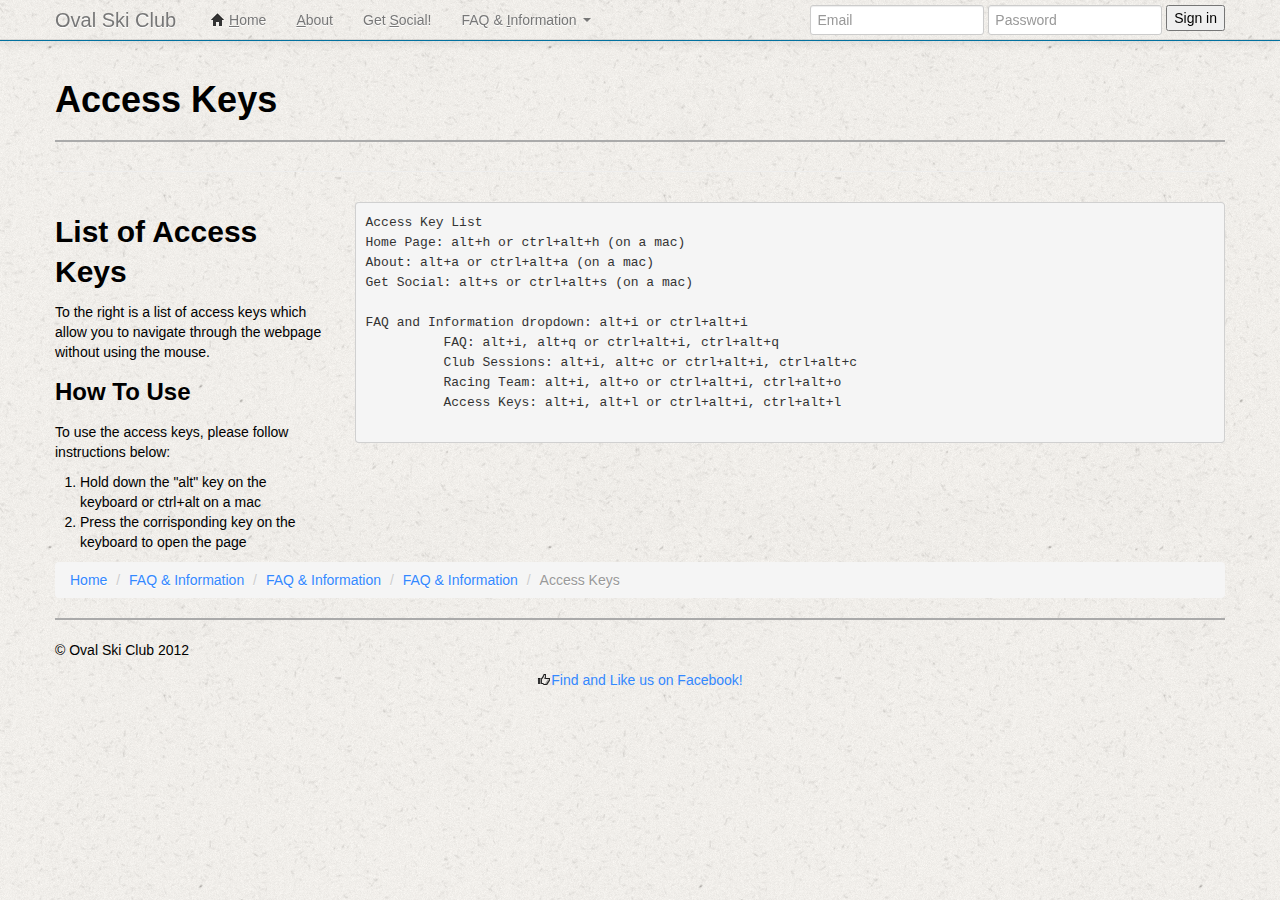
<file: accesskeyinfo.html>
<!DOCTYPE html>
<html lang="en">
  <head>
    <meta charset="utf-8">
    <title>Oval Ski CLub | Access Keys</title>
    <meta name="viewport" content="width=device-width, initial-scale=1.0">
    <meta name="description" content="">
    <meta name="author" content="">

      <!-- this imports my custom css file and sets the padding of the body section -->
    <link href="mycustomcss.css" rel="stylesheet">
    <style type="text/css">
      body {
        padding-top: 60px;
        padding-bottom: 40px;
      }
    </style>
    <link href="assets/css/bootstrap-responsive.css" rel="stylesheet">

    <!-- Le HTML5 shim, for IE6-8 support of HTML5 elements -->
    <!--[if lt IE 9]>
      <script src="http://html5shim.googlecode.com/svn/trunk/html5.js"></script>
    <![endif]-->

    <!-- Le fav and touch icons -->
    <link rel="icon" type="image/ico" href="assets/ico/favicon.ico">
    <link rel="apple-touch-icon-precomposed" sizes="144x144" href="assets/ico/apple-touch-icon-144-precomposed.png">
    <link rel="apple-touch-icon-precomposed" sizes="114x114" href="assets/ico/apple-touch-icon-114-precomposed.png">
    <link rel="apple-touch-icon-precomposed" sizes="72x72" href="assets/ico/apple-touch-icon-72-precomposed.png">
    <link rel="apple-touch-icon-precomposed" href="assets/ico/apple-touch-icon-57-precomposed.png">
  </head>

  <body>
 <!-- this is my code for the navbar it contains all the links and information needed to navigate through the page -->
    <div class="navbar navbar-fixed-top">
      <div class="navbar-inner">
        <div class="container">
          <a class="btn btn-navbar" data-toggle="collapse" data-target=".nav-collapse">
            <span class="icon-bar"></span>
            <span class="icon-bar"></span>
            <span class="icon-bar"></span>
          </a>
          <a class="brand" href="index.html" title="Return to Home Page">Oval Ski Club</a>
          <div class="nav-collapse collapse">
            <ul class="nav">
              <li><a href="index.html" title="Home Page" accesskey="h"> <i class="icon-home icon-inverse"></i> <em>H</em>ome</a></li>
              <li><a href="about.html" title="About Us" accesskey="a"><em>A</em>bout</a></li>
            <!--<li><a href="contact.html" accesskey="1" title="Contact Us" >Get In Touch!</a></li> -->
              <li><a href="club_holiday.html" title="Social Events & Club Holiday" accesskey="s">Get <em>S</em>ocial!</a></li>
              </li>
               <li class="dropdown">
                <a  href="#" class="dropdown-toggle" data-toggle="dropdown" accesskey="i" title="FAQ & Information">FAQ & <em>I</em>nformation <b class="caret"></b></a>
                <ul class="dropdown-menu">
                  <li><a href="faq.html" title="FAQ Page" accesskey="q" >FA<em>Q</em>s</a></li>
                  <li><a href="clubsessions.html" title="Information on the sessions we run!" accesskey="c"><em>C</em>lub Sessions</a></li>
                  <li><a href="racingteam.html" title="Our superb racing team!" accesskey="o"><em>O</em>ur Racing Team</a></li>
                  <li class="divider"></li>
                  <li class="active"><a href="accesskeyinfo.html" title="Information on how to use access keys" accesskey="l"><em>L</em>ist of Access Keys</a></li>
                  </ul>
            </ul>
          <form class="navbar-form pull-right" action="index.html">
              <input class="span2" type="text" title="Please Enter Your Email Address" placeholder="Email">
              <input class="span2" type="password" title="Please Enter Your Password" placeholder="Password">
              <button <input type="submit" value="Submit" title="Sign In">Sign in</button>
            </form>
          </div><!--/.nav-collapse -->
        </div>
      </div>
    </div>

    <div class="container">
                
     
   

<div class="page-header">
	    <h1>Access Keys</h1>
      <hr>
    </div>
    

<!-- this section of code declares a document section to display the list of access keys for use on the page -->
		<div id="head-section" class="row">
			<div class="span3">
		    <h2>List of Access Keys</h2>
		    <p>To the right is a list of access keys which allow you to navigate through the webpage without using the mouse.</p>

				<h3>How To Use</h3>
		    <p>To use the access keys, please follow instructions below:</p>
		    	<ol>
		    		<li>Hold down the "alt" key on the keyboard or ctrl+alt on a mac</li>
		    		<li>Press the corrisponding key on the keyboard to open the page</li>
		    		
		    	</ol>
		   
		  </div><!-- .span -->
		  <div class="span9">
	<pre>Access Key List
Home Page: alt+h or ctrl+alt+h (on a mac)
About: alt+a or ctrl+alt+a (on a mac)
Get Social: alt+s or ctrl+alt+s (on a mac)

FAQ and Information dropdown: alt+i or ctrl+alt+i
          FAQ: alt+i, alt+q or ctrl+alt+i, ctrl+alt+q
          Club Sessions: alt+i, alt+c or ctrl+alt+i, ctrl+alt+c
          Racing Team: alt+i, alt+o or ctrl+alt+i, ctrl+alt+o
          Access Keys: alt+i, alt+l or ctrl+alt+i, ctrl+alt+l

</pre>

	




          </div>
      </div>

        <ul class="breadcrumb">
          <li><a href="index.html" title="Return to Home Page">Home</a> <span class="divider">/</span></li>
          <li class="disabled"><a href="faq.html">FAQ & Information</a> <span class="divider">/</span></li>
          <li class="disabled"><a href="clubsessions.html">FAQ & Information</a> <span class="divider">/</span></li>
          <li class="disabled"><a href="racinteam.html">FAQ & Information</a> <span class="divider">/</span></li>
          <li class="active">Access Keys</li>
      </ul>

      <hr>

      <!-- this places a footer at the bottom of the page, it contains the "Copyright" and the Connect to facebook link -->
       <footer>
       <p>&copy; Oval Ski Club 2012 &nbsp<center><i class="icon-thumbs-up"></i><a href="http://www.facebook.com/group.php?gid=2256597544">Find and Like us on Facebook!</center></a></p>
      </footer>

    </div> <!-- /container -->

    <!-- Le javascript
    ================================================== -->
    <!-- Placed at the end of the document so the pages load faster -->
   <script text/javascript src="assets/js/jquery-1.8.2.min.js"></script>
    <script text/javascript src="assets/js/bootstrap.min.js"></script>

  </body>
</html>
</file>
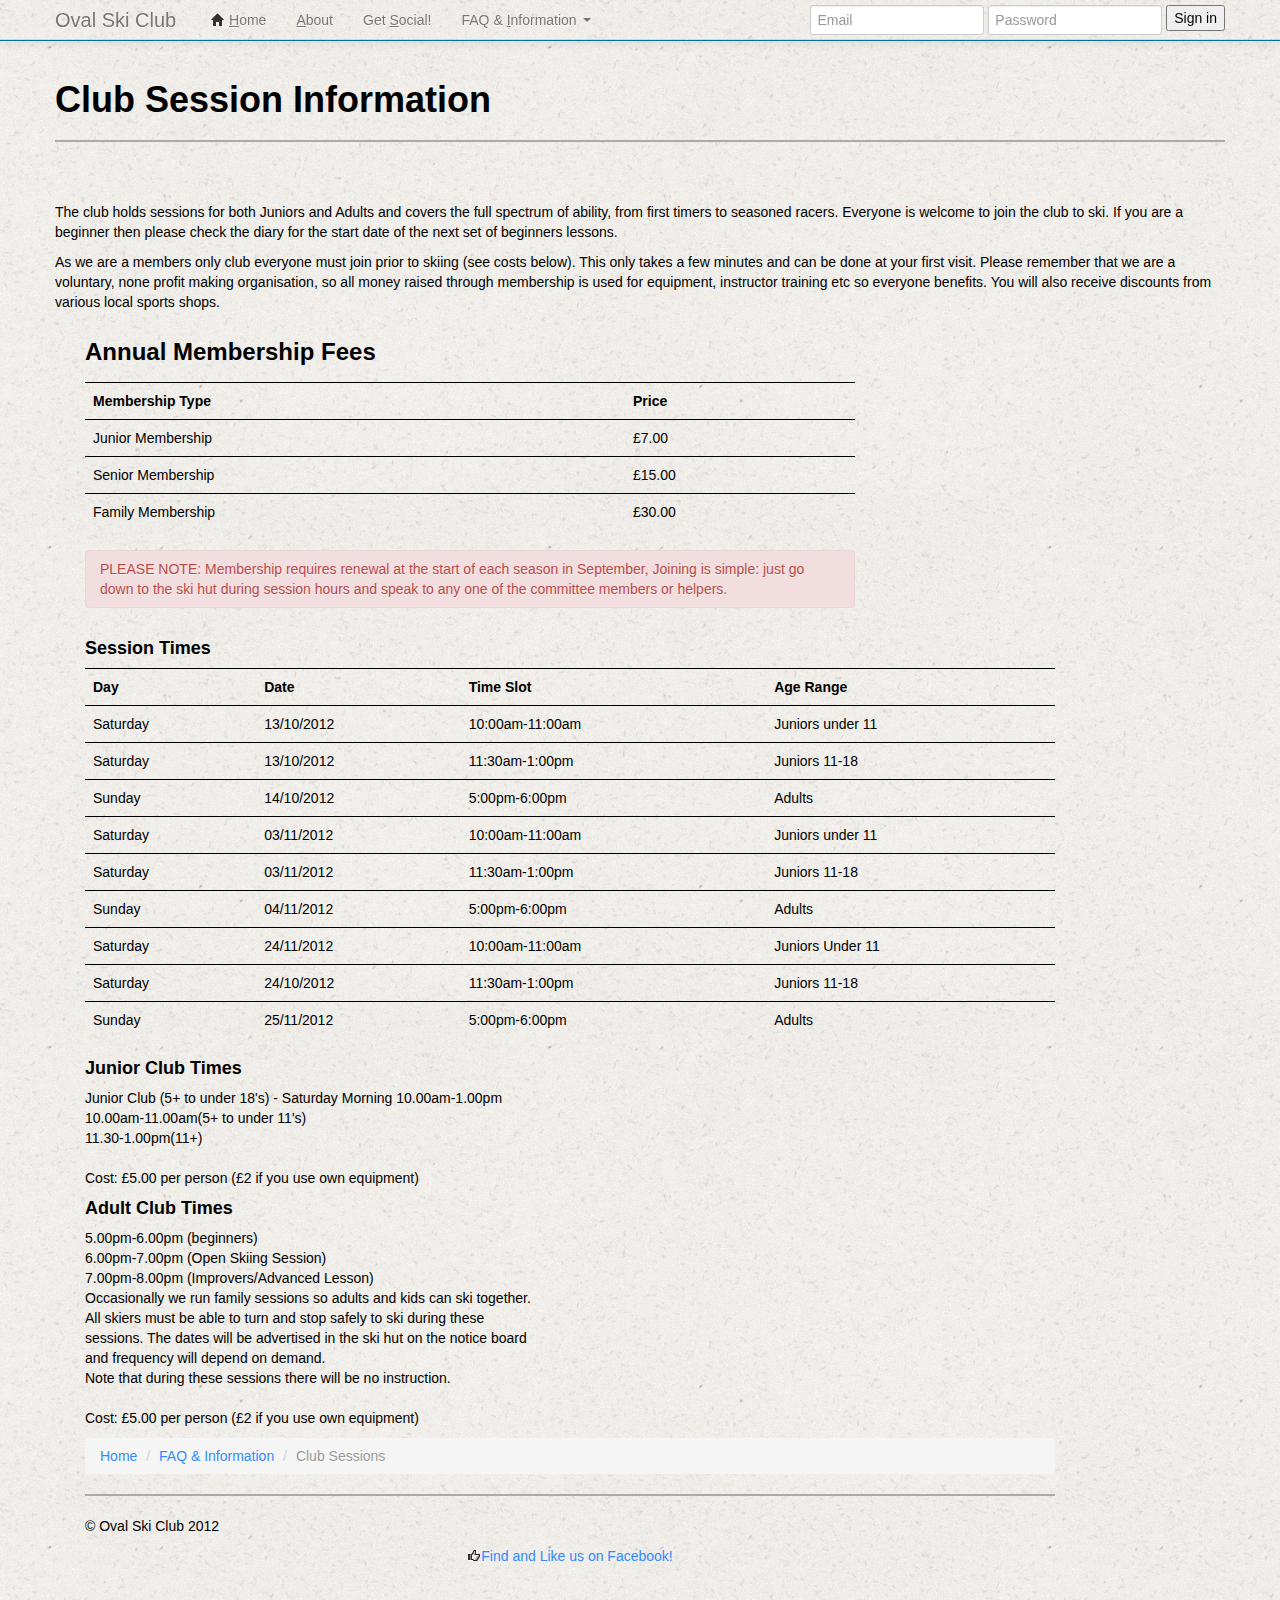
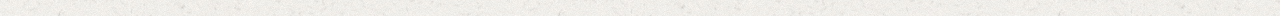
<file: clubsessions.html>
<!DOCTYPE html>
<html lang="en">
  <head>
    <meta charset="utf-8">
    <title>Oval Ski Club | Club Sessions</title>
    <meta name="viewport" content="width=device-width, initial-scale=1.0">
    <meta name="description" content="">
    <meta name="author" content="">

     <!-- this imports my custom css file and sets the padding of the body section -->
    <link href="mycustomcss.css" rel="stylesheet">
    <style type="text/css">
      body {
        padding-top: 60px;
        padding-bottom: 40px;
      }
    </style>
    <link href="assets/css/bootstrap-responsive.css" rel="stylesheet">

    <!-- Le HTML5 shim, for IE6-8 support of HTML5 elements -->
    <!--[if lt IE 9]>
      <script src="http://html5shim.googlecode.com/svn/trunk/html5.js"></script>
    <![endif]-->

    <!-- Le fav and touch icons -->
    <link rel="icon" type="image/ico" href="assets/ico/favicon.ico">
    <link rel="apple-touch-icon-precomposed" sizes="144x144" href="assets/ico/apple-touch-icon-144-precomposed.png">
    <link rel="apple-touch-icon-precomposed" sizes="114x114" href="assets/ico/apple-touch-icon-114-precomposed.png">
    <link rel="apple-touch-icon-precomposed" sizes="72x72" href="assets/ico/apple-touch-icon-72-precomposed.png">
    <link rel="apple-touch-icon-precomposed" href="assets/ico/apple-touch-icon-57-precomposed.png">
  </head>

  <body>
 <!-- this is my code for the navbar it contains all the links and information needed to navigate through the page -->
    <div class="navbar navbar-fixed-top">
      <div class="navbar-inner">
        <div class="container">
          <a class="btn btn-navbar" data-toggle="collapse" data-target=".nav-collapse">
            <span class="icon-bar"></span>
            <span class="icon-bar"></span>
            <span class="icon-bar"></span>
          </a>
          <a class="brand" href="index.html" title="Return to Home Page">Oval Ski Club</a>
          <div class="nav-collapse collapse">
            <ul class="nav">
              <li><a href="index.html" title="Home Page" accesskey="h"> <i class="icon-home icon-inversed"></i> <em>H</em>ome</a></li>
              <li><a href="about.html" title="About Us" accesskey="a"><em>A</em>bout</a></li>
           <!--<li><a href="contact.html" accesskey="1" title="Contact Us" >Get In Touch!</a></li> -->
              <li><a href="club_holiday.html" title="Social Events & Club Holiday" accesskey="s">Get <em>S</em>ocial!</a></li>
              </li>
               <li class="dropdown">
                <a  href="#" class="dropdown-toggle" data-toggle="dropdown" accesskey="i" title="FAQ & Information">FAQ & <em>I</em>nformation <b class="caret"></b></a>
                <ul class="dropdown-menu">
                  <li><a href="faq.html" title="FAQ Page" accesskey="q" >FA<em>Q</em>s</a></li>
                  <li class="active"><a href="clubsessions.html" title="Information about the sessions we run!" accesskey="c"><em>C</em>lub Sessions</a></li>
                  <li><a href="racingteam.html" title="Our superb racing team!" accesskey="o"><em>O</em>ur Racing Team</a></li>
                  <li class="divider"></li>
                  <li><a href="accesskeyinfo.html" title="Information on how to use access keys" title="" accesskey="l"><em>L</em>ist of Access Keys</a></li>
                  </ul>
            </ul>
            <form class="navbar-form pull-right" action="index.html">
              <input class="span2" type="text" title="Please Enter Your Email Address" placeholder="Email">
              <input class="span2" type="password" title="please Enter Your Password" placeholder="Password">
              <button <input type="submit" value="Submit" title="Sign In">Sign in</button>
            </form>
          </div><!--/.nav-collapse -->
        </div>
      </div>
    </div>


    <div class="container">
      
     <!-- Page Header -->
      <div class="container">
    <div class="page-header">
      <h1>Club Session Information</h1>
      <hr>
    </div>
    <p>The club holds sessions for both Juniors and Adults and covers the full spectrum of ability, from first timers to seasoned racers.
       Everyone is welcome to join the club to ski. If you are a beginner then please check the diary for the start date of the next set of beginners lessons.</p>

       <p>As we are a members only club everyone must join prior to skiing (see costs below). This only takes a few minutes and can be done at your first visit. Please remember that we are a voluntary, none profit making organisation, so all money raised through membership is used for equipment, instructor training etc so everyone benefits. You will also receive discounts from various local sports shops.</p>
             
        </div>
        <!-- this declares my hover style table for display of membership prices -->
        <div class="span8">
          <h3>Annual Membership Fees</h3>
          <table class="table table-hover" title="Our Membership Prices">

             <tr>
          <th>Membership Type</th>
          <th>Price</th>
          
        </tr>

            <tr>
              <td>Junior Membership</td>
              <td>£7.00</td>


              </tr>
            <tr>
              <td>Senior Membership</td>
              <td>£15.00</td>
              </tr>
            <tr>
              <td>Family Membership</td>
              <td>£30.00</td>


              </tr>

            </table>
             <p class="alert alert-error">PLEASE NOTE: Membership requires renewal at the start of each season in September, Joining is simple: just go down to the ski hut during session hours and speak to any one of the committee members or helpers.</p>

            <p>

       </div>
       <!-- this declares my hover table for session times and dates -->
        <div class="span10">
          <h4>Session Times</h4>

          <table class="table table-hover" title="Session times and days">
                 <tr>
          <th>Day</th>
          <th>Date</th>
          <th>Time Slot</th>
          <th>Age Range</th>
          
        </tr>
            <tr>
             <td>Saturday</td>
             <td>13/10/2012</td>
             <td>10:00am-11:00am</td>
             <td>Juniors under 11</td>
            </tr>
            <tr>
             <td>Saturday</td>
             <td>13/10/2012</td>
             <td>11:30am-1:00pm</td>
             <td>Juniors 11-18</td>
            </tr>
            <tr>
             <td>Sunday</td>
             <td>14/10/2012</td>
             <td>5:00pm-6:00pm</td>
             <td>Adults</td>
            </tr>
            <tr>
             <td>Saturday</td>
             <td>03/11/2012</td>
             <td>10:00am-11:00am</td>
             <td>Juniors under 11</td>
            </tr>
            <tr>
             <td>Saturday</td>
             <td>03/11/2012</td>
             <td>11:30am-1:00pm</td>
             <td>Juniors 11-18</td>
            </tr>
            <tr>
             <td>Sunday</td>
             <td>04/11/2012</td>
             <td>5:00pm-6:00pm</td>
             <td>Adults</td>
            </tr>
            <tr>
             <td>Saturday</td>
             <td>24/11/2012</td>
             <td>10:00am-11:00am</td>
             <td>Juniors Under 11</td>
            </tr>
            <tr>
             <td>Saturday</td>
             <td>24/10/2012</td>
             <td>11:30am-1:00pm</td>
             <td>Juniors 11-18</td>
            </tr>
            <tr>
             <td>Sunday</td>
             <td>25/11/2012</td>
             <td>5:00pm-6:00pm</td>
            <td>Adults</td>
          </tr>
        </table> 
      </p>
         <h4>Junior Club Times</h4>
       <p>Junior Club (5+ to under 18's) - Saturday Morning 10.00am-1.00pm<br>
        10.00am-11.00am(5+ to under 11's)<br>
        11.30-1.00pm(11+)<br>
        <br>
        Cost: £5.00 per person (£2 if you use own equipment)</p>

        <h4>Adult Club Times</h4>
       <p>5.00pm-6.00pm (beginners)<br>
        6.00pm-7.00pm (Open Skiing Session)<br>
        7.00pm-8.00pm (Improvers/Advanced Lesson)<br>
        Occasionally we run family sessions so adults and kids can ski together.<br>
        All skiers must be able to turn and stop safely to ski during these<br>
        sessions. The dates will be advertised in the ski hut on the notice board<br>
        and frequency will depend on demand.<br>
        Note that during these sessions there will be no instruction.<br>
        <br>
        Cost: £5.00 per person (£2 if you use own equipment)</p>
          
         <ul class="breadcrumb">
          <li><a href="index.html" title="Return to Home Page">Home</a> <span class="divider">/</span></li>
          <li class="disabled"><a href="faq.html">FAQ & Information</a> <span class="divider">/</span></li>
          <li class="active">Club Sessions</li>
        </ul>





      <hr>

        <!-- this places a footer at the bottom of the page, it contains the "Copyright" and the Connect to facebook link -->
        <footer>
        <p>&copy; Oval Ski Club 2012 &nbsp<center><i class="icon-thumbs-up"></i><a href="http://www.facebook.com/group.php?gid=2256597544">Find and Like us on Facebook!</center></a></p>
      </footer>


    
  </div>
</div>


    <!-- Le javascript
    ================================================== -->
    <!-- Placed at the end of the document so the pages load faster -->
    <!-- added new jquery files to allow for JS actions -->
    <script text/javascript src="assets/js/jquery-1.8.2.min.js"></script>
    <script text/javascript src="assets/js/bootstrap.min.js"></script>


     
 

  </body>
</html>
</file>
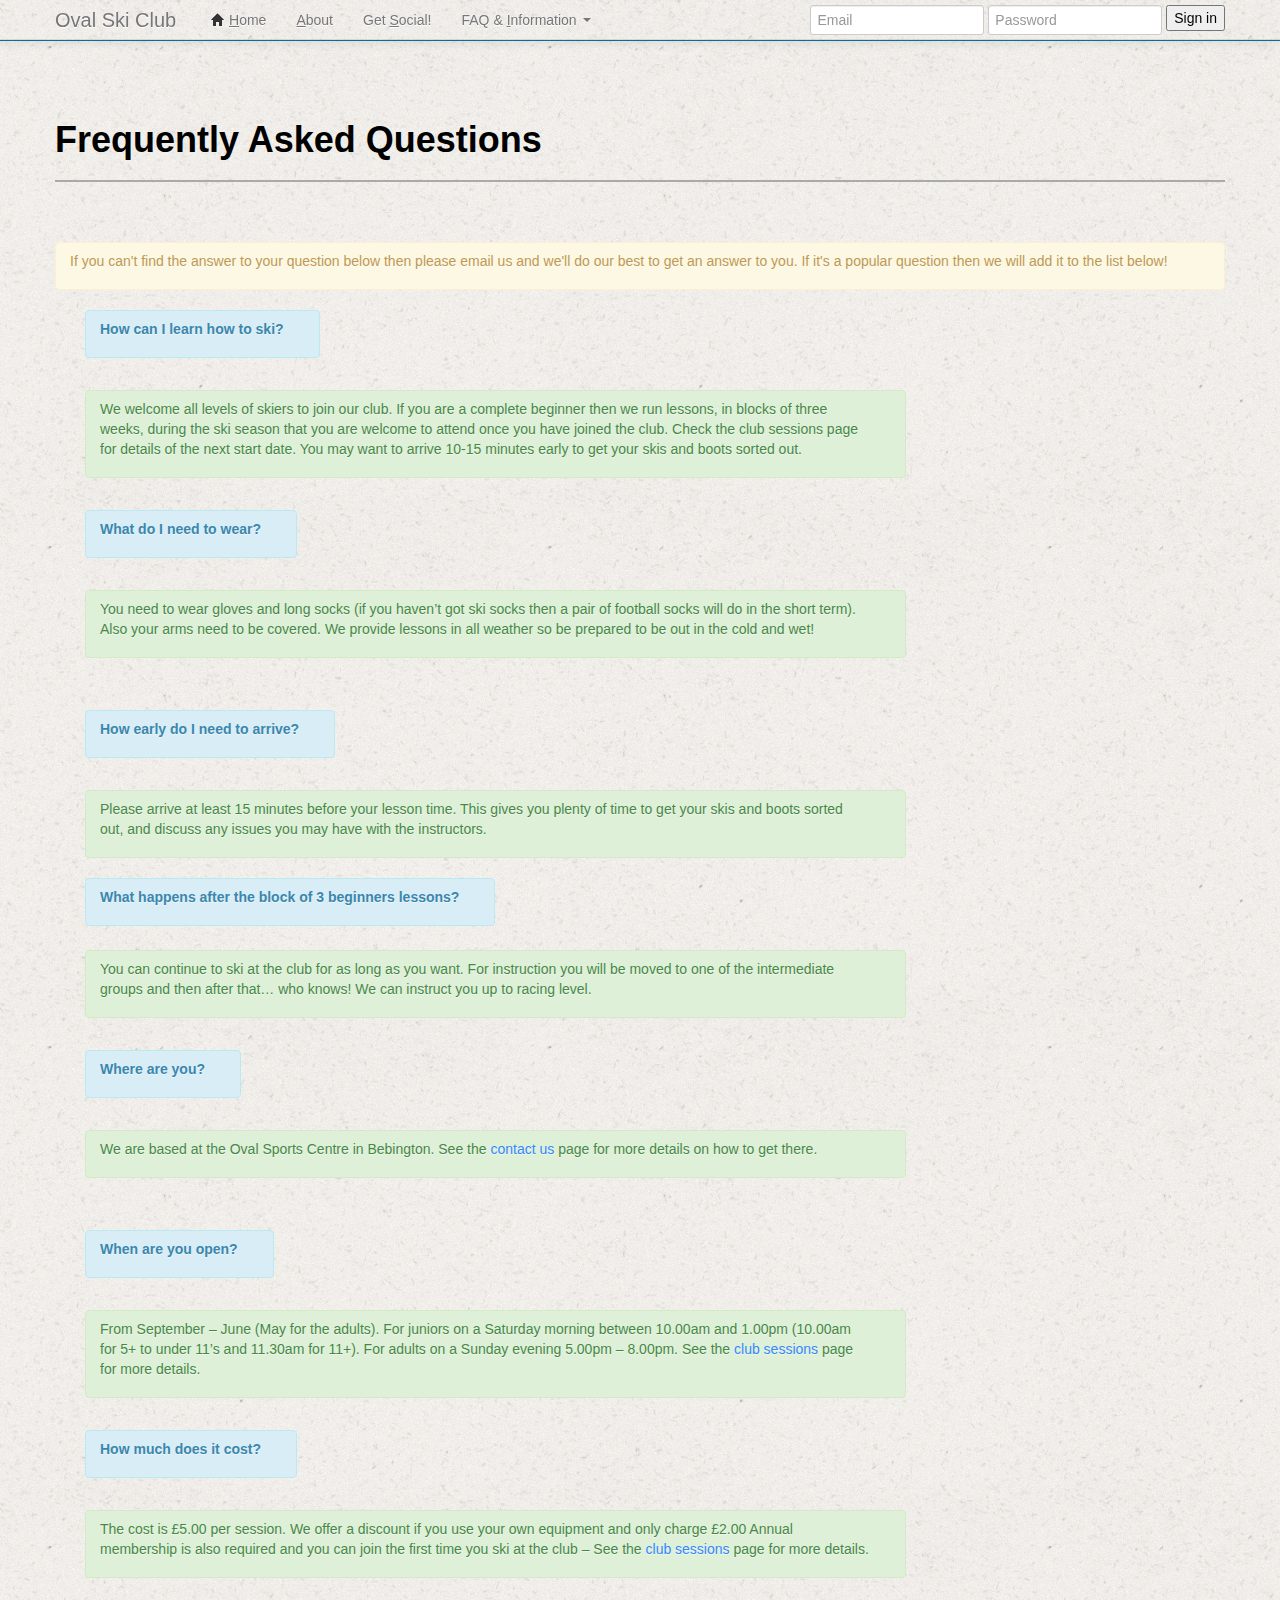
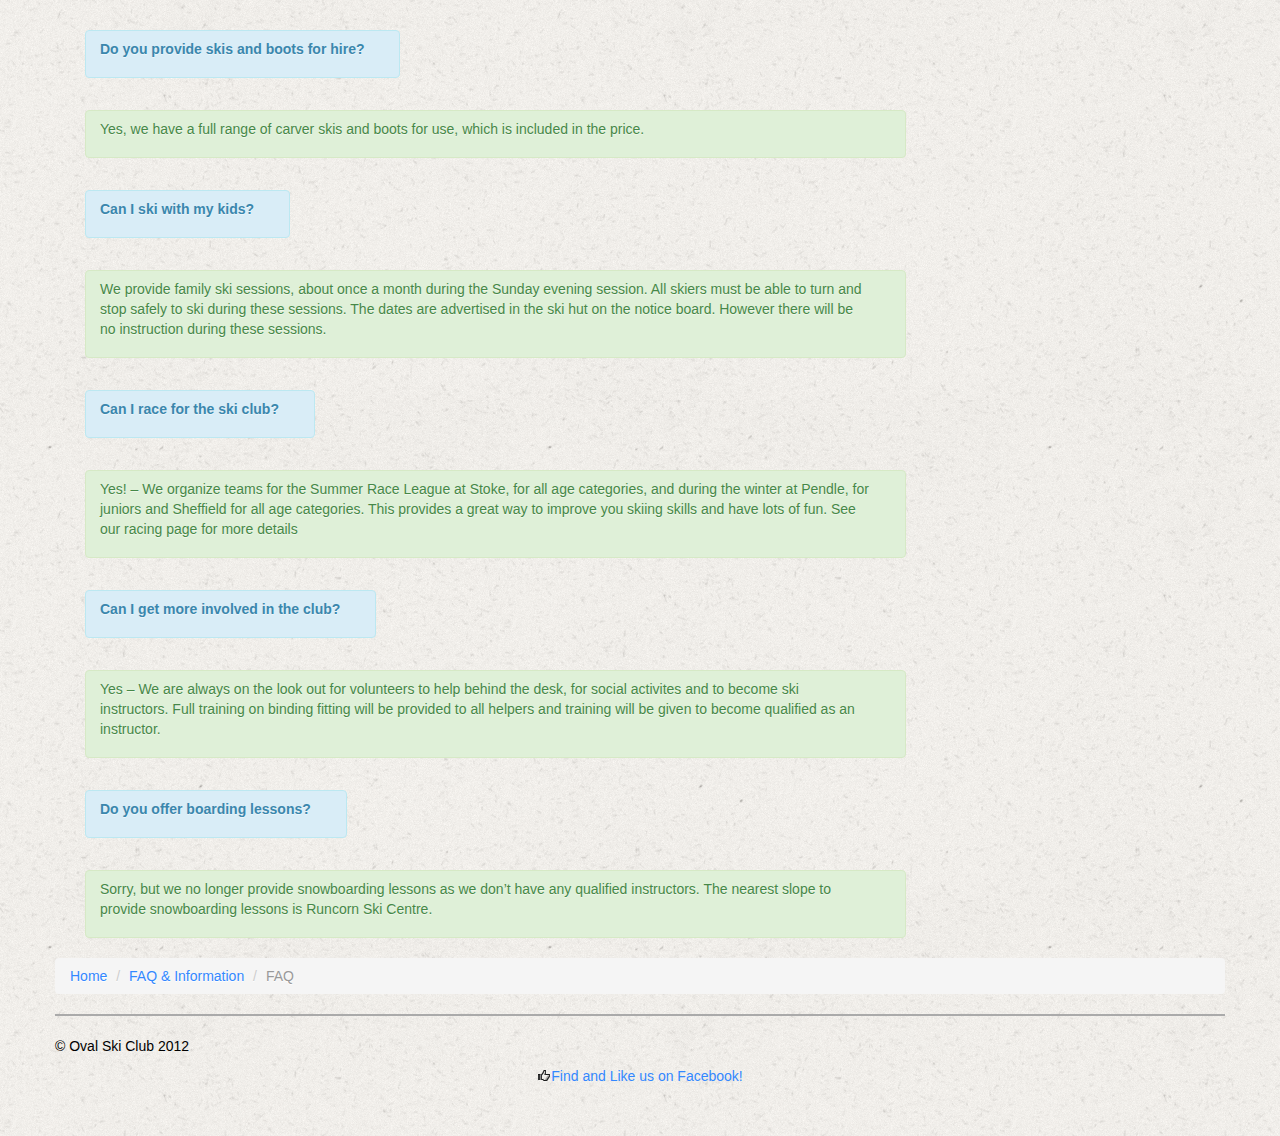
<file: faq.html>
<!DOCTYPE html>
<html lang="en">
  <head>
    <meta charset="utf-8">
    <title>Oval Ski Club | FAQ</title>
    <meta name="viewport" content="width=device-width, initial-scale=1.0">
    <meta name="description" content="">
    <meta name="author" content="">

      <!-- this imports my custom css file and sets the padding of the body section -->
    <link href="mycustomcss.css" rel="stylesheet">
    <style type="text/css">
      body {
        padding-top: 60px;
        padding-bottom: 40px;
      }
    </style>
    <link href="assets/css/bootstrap-responsive.css" rel="stylesheet">

    <!-- Le HTML5 shim, for IE6-8 support of HTML5 elements -->
    <!--[if lt IE 9]>
      <script src="http://html5shim.googlecode.com/svn/trunk/html5.js"></script>
    <![endif]-->

    <!-- Le fav and touch icons -->
    <link rel="icon" type="image/ico" href="assets/ico/favicon.ico">
    <link rel="apple-touch-icon-precomposed" sizes="144x144" href="assets/ico/apple-touch-icon-144-precomposed.png">
    <link rel="apple-touch-icon-precomposed" sizes="114x114" href="assets/ico/apple-touch-icon-114-precomposed.png">
    <link rel="apple-touch-icon-precomposed" sizes="72x72" href="assets/ico/apple-touch-icon-72-precomposed.png">
    <link rel="apple-touch-icon-precomposed" href="assets/ico/apple-touch-icon-57-precomposed.png">
  </head>

  <body>
 <!-- this is my code for the navbar it contains all the links and information needed to navigate through the page -->
    <div class="navbar navbar-fixed-top">
      <div class="navbar-inner">
        <div class="container">
          <a class="btn btn-navbar" data-toggle="collapse" data-target=".nav-collapse">
            <span class="icon-bar"></span>
            <span class="icon-bar"></span>
            <span class="icon-bar"></span>
          </a>
          <a class="brand" href="index.html" title="Return to Home Page">Oval Ski Club</a>
          <div class="nav-collapse collapse">
            <ul class="nav">
              <li><a href="index.html" title="Home Page" accesskey="h"> <i class="icon-home icon-inverse"></i> <em>H</em>ome</a></li>
              <li><a href="about.html" title="About Us" accesskey="a"><em>A</em>bout</a></li>
            <!--<li><a href="contact.html" accesskey="1" title="Contact Us" >Get In Touch!</a></li> -->
              <li><a href="club_holiday.html" title="Social Events & Club Holiday" accesskey="s">Get <em>S</em>ocial!</a></li>
            
                           
                
              </li>
               <li class="dropdown">
                <a  href="#" class="dropdown-toggle" data-toggle="dropdown" accesskey="i" title="FAQ & Information">FAQ & <em>I</em>nformation <b class="caret"></b></a>
                <ul class="dropdown-menu">
                  <li class="active"><a  href="faq.html" title="FAQ Page" accesskey="q" >FA<em>Q</em>s</a></li>
                  <li><a href="clubsessions.html" title="Information about the sessions we run!" accesskey="c"><em>C</em>lub Sessions</a></li>
                  <li><a href="racingteam.html" title="Our superb racing team!" accesskey="o"><em>O</em>ur Racing Team</a></li>
                  <li class="divider"></li>
                  <li><a href="accesskeyinfo.html" title="Information on how to use access keys" accesskey="l"><em>L</em>ist of Access Keys</a></li>
                  </ul>
            </ul>
           <form class="navbar-form pull-right" action="index.html">
              <input class="span2" type="text" title="Please Enter Your Email Address" placeholder="Email">
              <input class="span2" type="password" title="Please Enter Your Password" placeholder="Password">
              <button <input type="submit" value="Submit" title="Sign In">Sign in</button>
            </form>
          </div><!--/.nav-collapse -->
        </div>
      </div>
    </div>


    <div class="container">

      <br>
      <br>

        <!-- this is my section of FAQs, to add a bit of colour to the page and to make them stand out i have used the "alert class"-->
        <div class="container">
    <div class="page-header">
      <h1>Frequently Asked Questions</h1>
      <hr>
    </div>
    <div class="alert alert-warning">
    <p>If you can't find the answer to your question below then please email us and we'll do our best to get an answer to you. If it's a popular question then we will add it to the list below!</p>
    </div>

      <!-- Example row of columns -->
      <div class="alert alert-info span1.5">
        
       <p><b>How can I learn how to ski? </p></b>
      </div>

        <br>
        <br>
        <br>
        <br>
      <div class="alert alert-success span8">
          <p>We welcome all levels of skiers to join our club. If you are a complete beginner then we run lessons, in blocks of three weeks, during the ski season that you are welcome to attend once you have joined the club. Check the club sessions page for details of the next start date. You may want to arrive 10-15 minutes early to get your skis and boots sorted out.</p>
          
        </div>
        <br>
        <br>
        <br>
        <br>
        <br>
        <br>
        <div class="alert alert-info span1.5">
        
       <p><b>What do I need to wear?</p></b>
      </div>

        <br>
        <br>
        <br>
        <br>
      <div class="alert alert-success span8">
          <p>You need to wear gloves and long socks (if you haven’t got ski socks then a pair of football socks will do in the short term). Also your arms need to be covered. We provide lessons in all weather so be prepared to be out in the cold and wet!</p>
          
        </div>

        
        <br>
        <br>
        <br>
        <br>
        <br>
        <br>
        <div class="alert alert-info span1.5">
        
       <p><b>How early do I need to arrive?</p></b>
      </div>

        <br>
        <br>
        <br>
        <br>
      <div class="alert alert-success span8">
          <p>Please arrive at least 15 minutes before your lesson time. This gives you plenty of time to get your skis and boots sorted out, and discuss any issues you may have with the instructors.</p>
          
        </div>

        <br>
        <br>
        <br>
        <br>
        <div class="alert alert-info span1.5">
        
       <p><b>What happens after the block of 3 beginners lessons?</p></b>
      </div>

        <br>
        <br>
        <br>
        <br>
      <div class="alert alert-success span8">
          <p>You can continue to ski at the club for as long as you want. For instruction you will be moved to one of the intermediate groups and then after that… who knows!
            We can instruct you up to racing level.</p>
          
        </div>

        <br>
        <br>
        <br>
        <br>
        <br>
        <div class="alert alert-info span1.5">
        
       <p><b>Where are you?</p></b>
      </div>

        <br>
        <br>
        <br>
        <br>
      <div class="alert alert-success span8">
          <p>We are based at the Oval Sports Centre in Bebington. See the <a href="contact.html" title="Our Location"> contact us </a> page for more details on how to get there.</p>
          
        </div>

           <br>
        <br>
        <br>
        <br>
        <br>
        <div class="alert alert-info span1.5">
        
       <p><b>When are you open?</p></b>
      </div>

        <br>
        <br>
        <br>
        <br>
        <div class="alert alert-success span8">
          <p>From September – June (May for the adults). For juniors on a Saturday morning between 10.00am and 1.00pm (10.00am for 5+ to under 11’s and 11.30am for 11+). 
            For adults on a Sunday evening 5.00pm – 8.00pm. See the <a href="clubsessions.html" title="Opening Times"> club sessions</a> page for more details.</p>
          
        </div>

        <br>
        <br>
        <br>
        <br>
        <br>
        <br>
        <div class="alert alert-info span1.5">
        
       <p><b>How much does it cost?</p></b>
      </div>

        <br>
        <br>
        <br>
        <br>
        <div class="alert alert-success span8">
          <p>The cost is £5.00 per session. We offer a discount if you use your own equipment and only charge £2.00
             Annual membership is also required and you can join the first time you ski at the club – See the <a href="clubsessions.html" title="Opening Times"> club sessions</a> page for more details.</p>
          
        </div>
          <br>
        <br>
        <br>
        <br>
        <br>
        <br>
        <div class="alert alert-info span1.5">
        
       <p><b>Do you provide skis and boots for hire?</p></b>
      </div>

        <br>
        <br>
        <br>
        <br>
        <div class="alert alert-success span8">
          <p>Yes, we have a full range of carver skis and boots for use, which is included in the price.</p>
          
        </div>
        
        <br>
        <br>
        <br>
        <br>
        <div class="alert alert-info span1.5">
        
       <p><b>Can I ski with my kids?</p></b>
      </div>

        <br>
        <br>
        <br>
        <br>
        <div class="alert alert-success span8">
          <p>We provide family ski sessions, about once a month during the Sunday evening session. All skiers must be able to turn and stop safely to ski during these sessions. The dates are advertised in the ski hut on the notice board.
            However there will be no instruction during these sessions.</p>
          
        </div>
   <br>
        <br>
        <br>
        <br>
        <br>
        <br>
        <div class="alert alert-info span1.5">
        
       <p><b>Can I race for the ski club?</p></b>
      </div>

        <br>
        <br>
        <br>
        <br>
        <div class="alert alert-success span8">
          <p>Yes! – We organize teams for the Summer Race League at Stoke, for all age categories, and during the winter at Pendle, for juniors and Sheffield for all age categories. This provides a great way to improve you skiing skills and have lots of fun. See our racing page for more details</p>
          
        </div>
         <br>
        <br>
        <br>
        <br>
        <br>
        <br>
        <div class="alert alert-info span1.5">
        
       <p><b>Can I get more involved in the club?</p></b>
      </div>

        <br>
        <br>
        <br>
        <br>
        <div class="alert alert-success span8">
          <p>Yes – We are always on the look out for volunteers to help behind the desk, for social activites and to become ski instructors. Full training on binding fitting will be provided to all helpers and training will be given to become qualified as an instructor.</p>
          
        </div>
           <br>
        <br>
        <br>
        <br>
        <br>
        <br>
        <div class="alert alert-info span1.5">
        
       <p><b>Do you offer boarding lessons?</p></b>
      </div>

        <br>
        <br>
        <br>
        <br>
        <div class="alert alert-success span8">
          <p>Sorry, but we no longer provide snowboarding lessons as we don’t have any qualified instructors. The nearest slope to provide snowboarding lessons is Runcorn Ski Centre.</p>
          
        </div>

      </div>

      <!-- Breadcrumbs for page management -->
      <ul class="breadcrumb">
          <li><a href="index.html" title="Return to Home Page">Home</a> <span class="divider">/</span></li>
          <li class="disabled"><a href="#">FAQ & Information</a> <span class="divider">/</span></li>
          <li class="active">FAQ</li>
      </ul>

      <hr>


        <!-- this places a footer at the bottom of the page, it contains the "Copyright" and the Connect to facebook link -->
       <footer>
       <p>&copy; Oval Ski Club 2012 &nbsp<center><i class="icon-thumbs-up"></i><a href="http://www.facebook.com/group.php?gid=2256597544">Find and Like us on Facebook!</center></a></p>
      </footer>

    </div> <!-- /container -->

    <!-- Le javascript
    ================================================== -->
    <!-- Placed at the end of the document so the pages load faster -->
    <!-- added new jquery files to allow for JS actions -->
    <script text/javascript src="assets/js/jquery-1.8.2.min.js"></script>
    <script text/javascript src="assets/js/bootstrap.min.js"></script>


     
 

  </body>
</html>
</file>
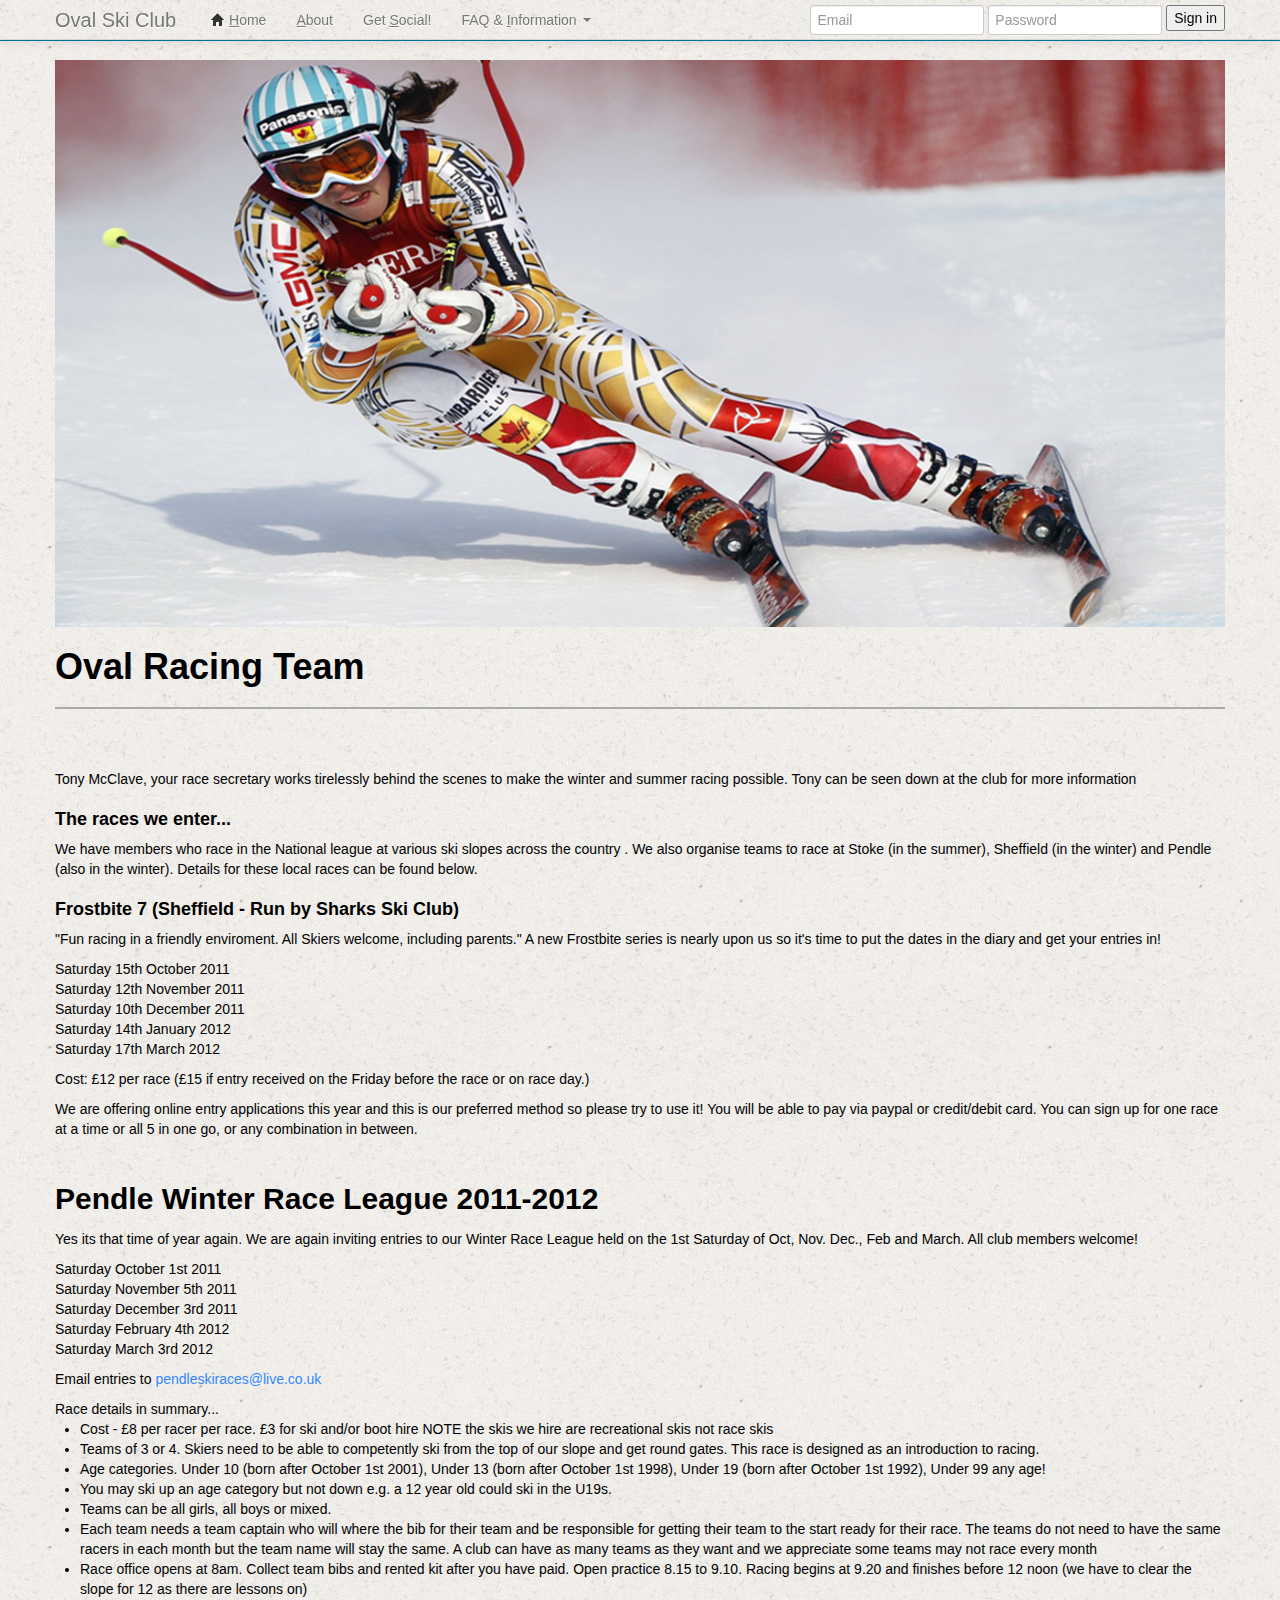
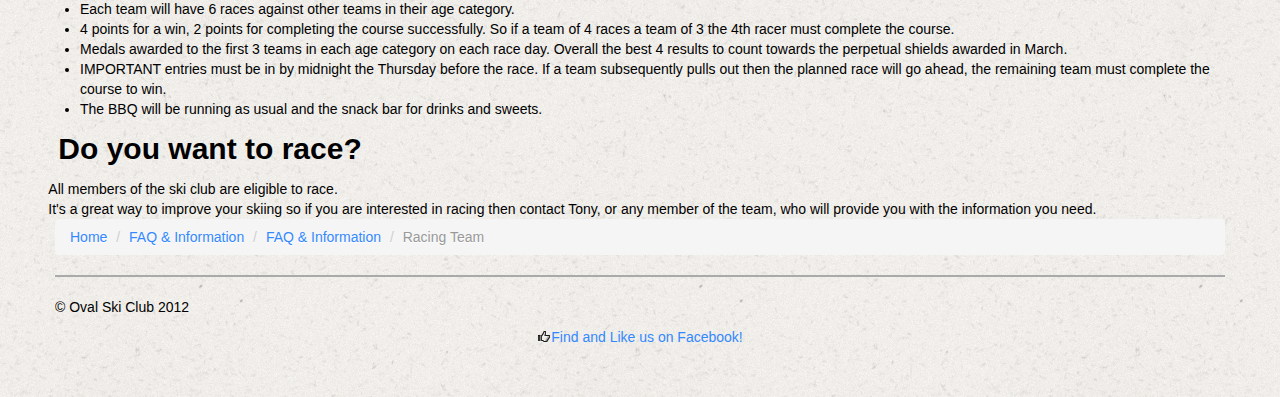
<file: racingteam.html>
<!DOCTYPE html>
<html lang="en">
  <head>
    <meta charset="utf-8">
    <title>Oval Ski Club | Racing Team</title>
    <meta name="viewport" content="width=device-width, initial-scale=1.0">
    <meta name="description" content="">
    <meta name="author" content="">

      <!-- this imports my custom css file and sets the padding of the body section -->
    <link href="mycustomcss.css" rel="stylesheet">
    <style type="text/css">
      body {
        padding-top: 60px;
        padding-bottom: 40px;
      }
    </style>
    <link href="assets/css/bootstrap-responsive.css" rel="stylesheet">

    <!-- Le HTML5 shim, for IE6-8 support of HTML5 elements -->
    <!--[if lt IE 9]>
      <script src="http://html5shim.googlecode.com/svn/trunk/html5.js"></script>
    <![endif]-->

    <!-- Le fav and touch icons -->
    <link rel="icon" type="image/ico" href="assets/ico/favicon.ico">
    <link rel="apple-touch-icon-precomposed" sizes="144x144" href="assets/ico/apple-touch-icon-144-precomposed.png">
    <link rel="apple-touch-icon-precomposed" sizes="114x114" href="assets/ico/apple-touch-icon-114-precomposed.png">
    <link rel="apple-touch-icon-precomposed" sizes="72x72" href="assets/ico/apple-touch-icon-72-precomposed.png">
    <link rel="apple-touch-icon-precomposed" href="assets/ico/apple-touch-icon-57-precomposed.png">
  </head>

  <body>
 <!-- this is my code for the navbar it contains all the links and information needed to navigate through the page -->
    <div class="navbar navbar-fixed-top">
      <div class="navbar-inner">
        <div class="container">
          <a class="btn btn-navbar" data-toggle="collapse" data-target=".nav-collapse">
            <span class="icon-bar"></span>
            <span class="icon-bar"></span>
            <span class="icon-bar"></span>
          </a>
          <a class="brand" href="index.html" title="Return to Home Page">Oval Ski Club</a>
          <div class="nav-collapse collapse">
            <ul class="nav">
              <li><a href="index.html" title="Home Page" accesskey="h"> <i class="icon-home icon-inverse"></i> <em>H</em>ome</a></li>
              <li><a href="about.html" title="About Us" accesskey="a"><em>A</em>bout</a></li>
            <!--<li><a href="contact.html" accesskey="1" title="Contact Us" >Get In Touch!</a></li> -->
              <li><a href="club_holiday.html" title="Social Events & Club Holiday" accesskey="s">Get <em>S</em>ocial!</a></li>
              </li>
               <li class="dropdown">
                <a  href="#" class="dropdown-toggle" data-toggle="dropdown" accesskey="i" title="FAQ & Information">FAQ & <em>I</em>nformation <b class="caret"></b></a>
                <ul class="dropdown-menu">
                  <li><a href="faq.html" title="FAQ Page" accesskey="q" >FA<em>Q</em>s</a></li>
                  <li><a href="clubsessions.html" title="Information about the sessions we run!" accesskey="c"><em>C</em>lub Sessions</a></li>
                  <li class="active"><a  href="racingteam.html" title="Our superb racing team!" accesskey="o"><em>O</em>ur Racing Team</a></li>
                  <li class="divider"></li>
                  <li><a href="accesskeyinfo.html" title="Information on how to use access keys" accesskey="l"><em>L</em>ist of Access Keys</a></li>
                  </ul>
            </ul>
           <form class="navbar-form pull-right" action="index.html">
              <input class="span2" type="text" title="Please Enter Your Email Address" placeholder="Email">
              <input class="span2" type="password" title="Please Enter Your Password" placeholder="Password">
              <button <input type="submit" value="Submit" title="Sign In">Sign in</button>
            </form>
          </div><!--/.nav-collapse -->
        </div>
      </div>
    </div>

    <div class="container">
         
      <div>
        <!-- this inserts the image at the top of the page -->
      <img src="assets/img/race.jpg" width="1280" height="480" title="Going for Gold!" >
    </div>



        <div class="container">
    <div class="page-header">
      <h1>Oval Racing Team</h1>
      <hr>
    </div>
    <p>Tony McClave, your race secretary works tirelessly behind the scenes to make the winter and summer racing possible. Tony can be seen down at the club for more information</p>


      <!-- Example row of columns -->
      <div class="row">
        <div class="span12">
          <h4>The races we enter...</h4>
          <p>We have members who race in the National league at various ski slopes across the country . 
            We also organise teams to race at Stoke (in the summer), Sheffield (in the winter) and Pendle (also in the winter). Details for these local races can be found below.
          </p>
          
        </div>
          <!-- this is the main section of the page, contains paragraphs and bullet lists -->
          <div class="span12">
          <h4>Frostbite 7 (Sheffield - Run by Sharks Ski Club)</h4>
           <p>"Fun racing in a friendly enviroment.  All Skiers welcome, including parents."
            A new Frostbite series is nearly upon us so it's time to put the dates in the diary and get your entries in!</p>
            <p>
            Saturday 15th October 2011<br/>
            Saturday 12th November 2011<br/>
            Saturday 10th December 2011<br/>
            Saturday 14th January 2012<br/>
            Saturday 17th March 2012<br/>
            </p>
            <p>Cost: £12 per race (£15 if entry received on the Friday before the race or on race day.)</p>
            <p>We are offering online entry applications this year and this is our preferred method so please try to use it!  You will be able to pay via paypal or credit/debit card.  You can sign up for one race at a time or all 5 in one go, or any combination in between.</p>

          <br/>
              <h2>Pendle Winter Race League 2011-2012</h2>
              
              <p>Yes its that time of year again. We are again inviting entries to our Winter Race League held on the 1st Saturday of Oct, Nov. Dec., Feb and March. All club members welcome!</p>
              <p>
              Saturday October 1st 2011<br/>
              Saturday November 5th 2011<br/>
              Saturday December 3rd 2011<br/>
              Saturday February 4th 2012<br/>
              Saturday March 3rd 2012<br/>
              </p>
              <p>Email entries to <a href="mailto:pendleskiraces@live.co.uk">pendleskiraces@live.co.uk</a></p>
              
              Race details in summary...<br/>
              <ul>
              <li>Cost - £8 per racer per race. £3 for ski and/or boot hire NOTE the skis we hire are recreational skis not race skis</li>
              <li>Teams of 3 or 4. Skiers need to be able to competently ski from the top of our slope and get round gates. This race is designed as an introduction to racing. </li>
              <li>Age categories. Under 10 (born after October 1st 2001), Under 13 (born after October 1st 1998), Under 19 (born after October 1st 1992), Under 99 any age!</li>
              <li>You may ski up an age category but not down e.g. a 12 year old could ski in the U19s.</li>
              <li>Teams can be all girls, all boys or mixed.</li>
              <li>Each team needs a team captain who will where the bib for their team and be responsible for getting their team to the start ready for their race. The teams do not need to have the same racers in each month but the team name will stay the same. A club can have as many teams as they want and we appreciate some teams may not race every month</li>
              <li>Race office opens at 8am. Collect team bibs and rented kit after you have paid. Open practice 8.15 to 9.10. Racing begins at 9.20 and finishes before 12 noon (we have to clear the slope for 12 as there are lessons on)</li>
              <li>Each team will have 6 races against other teams in their age category. </li>
              <li>4 points for a win, 2 points for completing the course successfully. So if a team of 4 races a team of 3 the 4th racer must complete the course.</li>
              <li>Medals awarded to the first 3 teams in each age category on each race day. Overall the best 4 results to count towards the perpetual shields awarded in March.</li>
              <li>IMPORTANT entries must be in by midnight the Thursday before the race. If a team subsequently pulls out then the planned race will go ahead, the remaining team must complete the course to win.</li>
              <li>The BBQ will be running as usual and the snack bar for drinks and sweets.</li>
              </ul>
              </div>
              <div>
              <h2>&nbsp &nbsp&nbspDo you want to race?</h2>
              &nbsp &nbsp&nbsp &nbspAll members of the ski club are eligible to race.<br />
              &nbsp &nbsp&nbsp&nbsp It's a great way to improve your skiing so if you are interested in racing then contact Tony, or any member of the team, who will provide you with the information you need.</div>






        </div>
      
      </div>

      <ul class="breadcrumb">
          <li><a href="index.html" title="Return to Home Page">Home</a> <span class="divider">/</span></li>
          <li class="disabled"><a href="faq.html">FAQ & Information</a> <span class="divider">/</span></li>
          <li class="disabled"><a href="clubsessions.html">FAQ & Information</a> <span class="divider">/</span></li>
          <li class="active">Racing Team</li>
      </ul>

      <hr>


      <!-- this places a footer at the bottom of the page, it contains the "Copyright" and the Connect to facebook link -->
       <footer>
       <p>&copy; Oval Ski Club 2012 &nbsp<center><i class="icon-thumbs-up"></i><a href="http://www.facebook.com/group.php?gid=2256597544">Find and Like us on Facebook!</center></a></p>
      </footer>

    </div> <!-- /container -->

    <!-- Le javascript
    ================================================== -->
    <!-- Placed at the end of the document so the pages load faster -->
    <!-- added new jquery files to allow for JS actions -->
    <script text/javascript src="assets/js/jquery-1.8.2.min.js"></script>
    <script text/javascript src="assets/js/bootstrap.min.js"></script>


     
 

  </body>
</html>
</file>
<file: mycustomcss.css>
/* import bootstrap css for use underneath my style */

@import url(assets/css/bootstrap.css);

/*my custom style*/

/*this defines the text colour and background image for my whole site*/
body{
	background-image: url(assets/img/ricepaper.png);

	color: #000000;


}
/*this defines the navbar background image*/
.navbar-inner {
		background-image: url(assets/img/ricepaper.png);
}

/* this defines the hero unit background image and text colour*/
.hero-unit {
	background-image: url(assets/img/herobackground.jpg);
	color: #FFFFFF;
	

}

/* this defines the underline for the access keys*/
a em {
	  font-style: normal;
      text-decoration: underline;
    }

/*a:first-letter { text-decoration: underline;}*/

/*a:link {color:#FF0000;}      /* unvisited link */
/*a:visited {color:#00FF00;}  /* visited link */
/*a:hover {color:#FF00FF;}  
a:active {color:#0000FF;} */ 










}
</file>
